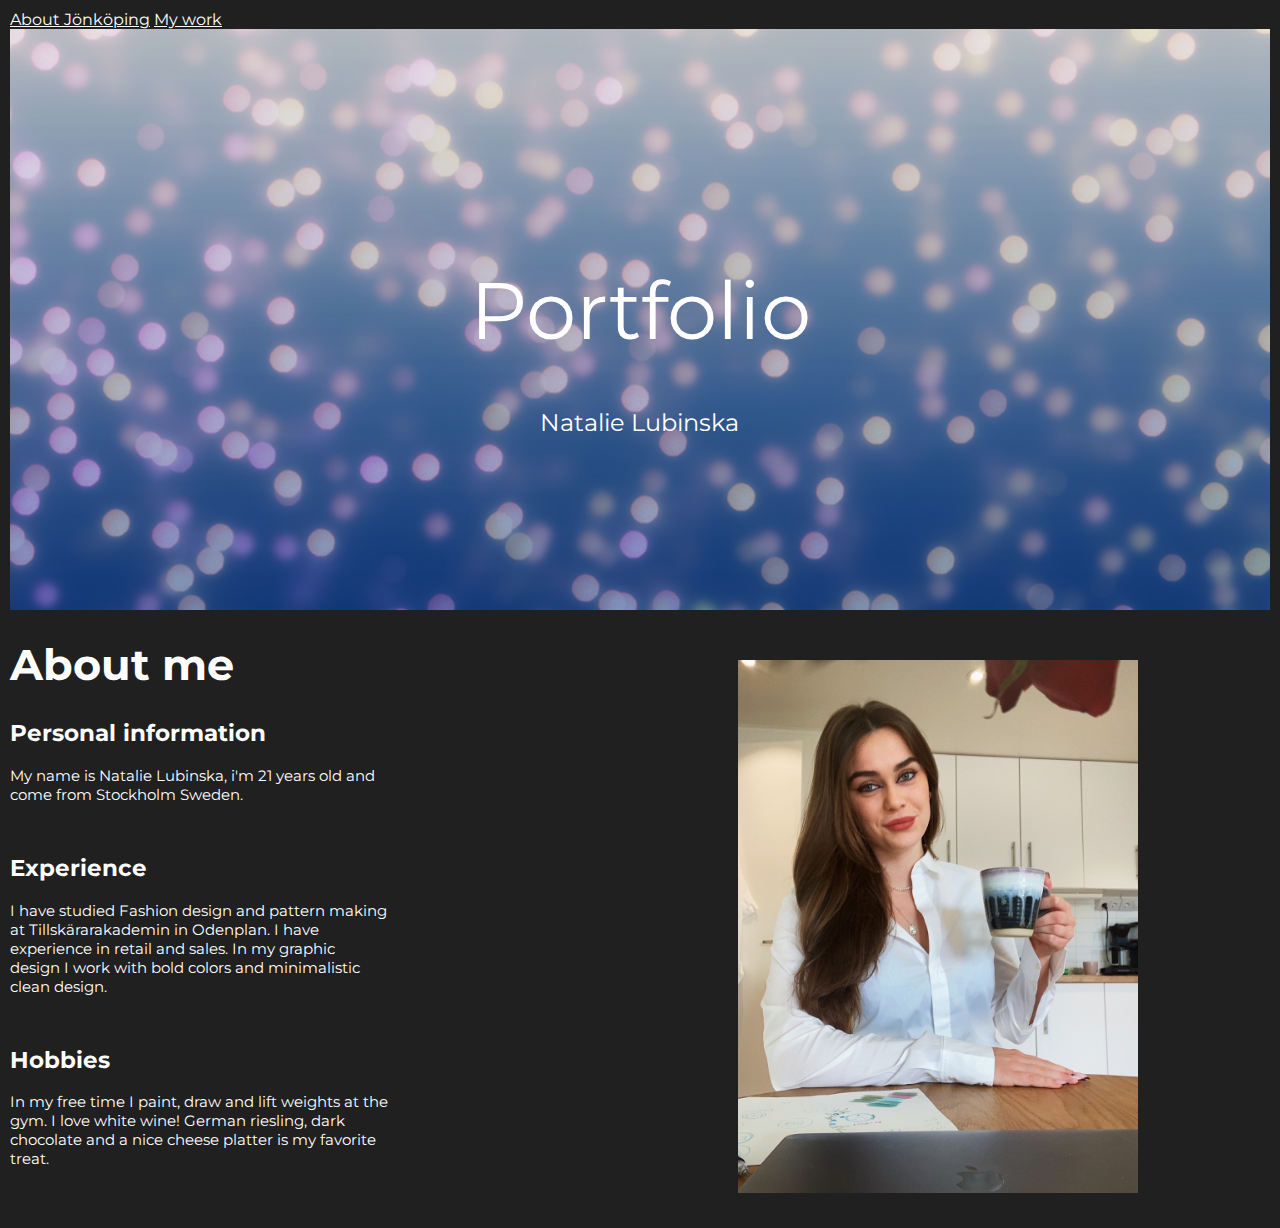
<file: index.html>
<!DOCTYPE html>
<html lang="en">
  <head>
    <meta charset="UTF-8" />
    <meta http-equiv="X-UA-Compatible" content="IE=edge" />
    <meta name="viewport" content="width=device-width, initial-scale=1.0" />
    <title>Natalie Lubinska</title>
    <!-- The following line is from google -->
    <link
      rel="icon"
      type="icon"
      href="https://static.vecteezy.com/system/resources/previews/001/188/163/original/heart-png.png"
    />
    <!-- The following three lines are from google fonts -->
    <link rel="preconnect" href="https://fonts.googleapis.com" />
    <link rel="preconnect" href="https://fonts.gstatic.com" crossorigin />
    <link
      href="https://fonts.googleapis.com/css2?family=Montserrat:wght@300&display=swap"
      rel="stylesheet"
    />
  </head>
  <link rel="stylesheet" type="text/css" href="index.css" />
  <body>

    <div class="container2">
      <div class="hero-image">
        <div class="hero-text" >Portfolio</h1>
          <div class="hero-text2">  Natalie Lubinska</div>
        
        </div>
      </div>
    <div class="wrapper2" >
      <a href="aboutjkpg.html">About Jönköping</a>
      <a href="work.html">My work</a>
    </div>
    </div>
  
      </div>

    <div class="container">
     
      
      <div class="textbox">
        <h1>About me</h1>
        <h2>Personal information</h2>
        <p>
          My name is Natalie Lubinska, i'm 21 years old and come from Stockholm
          Sweden.
        </p>
        <h2>Experience</h2>
        <p>
          I have studied Fashion design and pattern making at Tillskärarakademin
          in Odenplan. I have experience in retail and sales. In my graphic
          design I work with bold colors and minimalistic clean design.
        </p>
        <h2>Hobbies</h2>
        <p>
          In my free time I paint, draw and lift weights at the gym. I love
          white wine! German riesling, dark chocolate and a nice cheese platter
          is my favorite treat.
        </p>
      </div>
      <img class="Selfie" src="images/profileimage.jpg" />
    </div>
   
  </body>
</html>
</file>
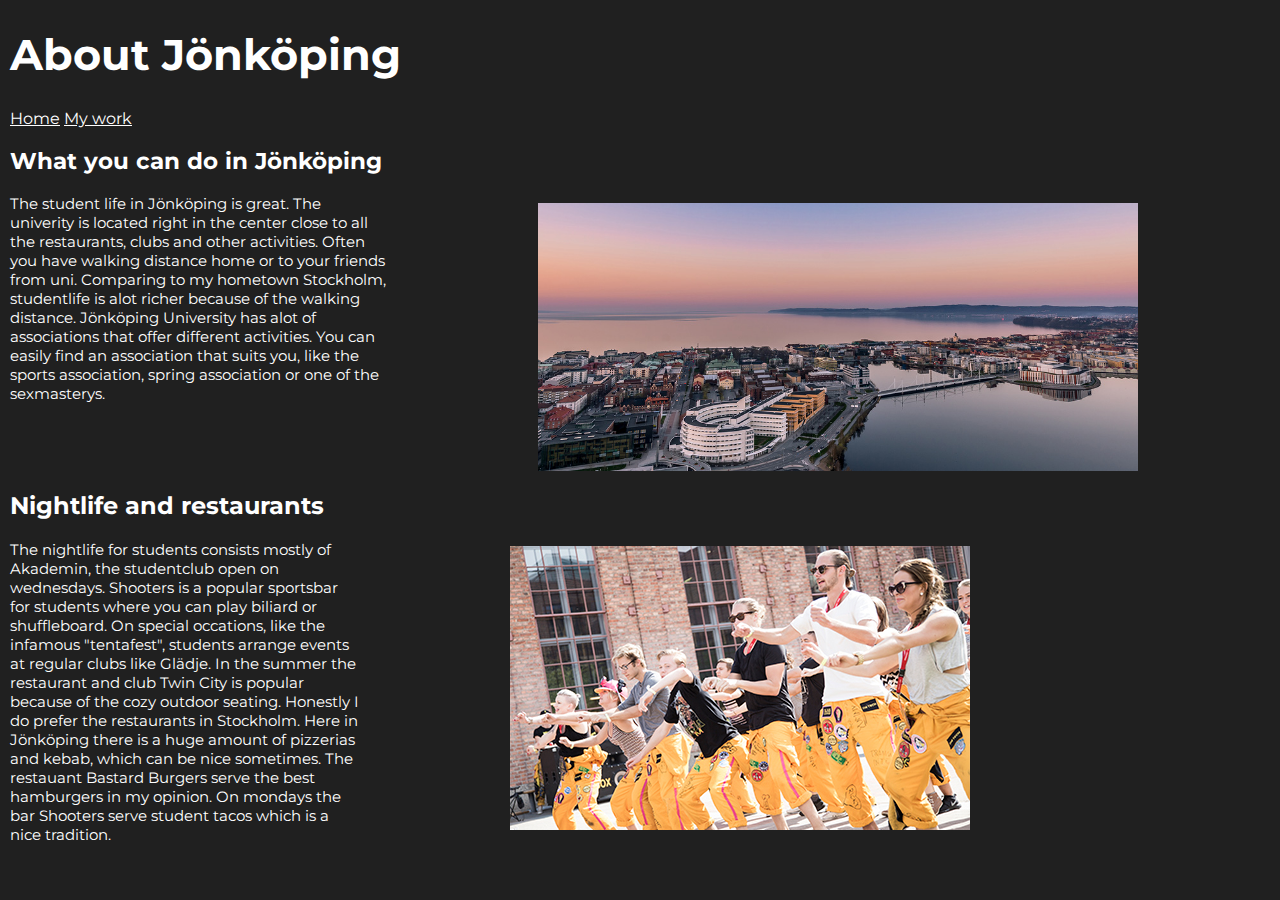
<file: aboutjkpg.html>
<!DOCTYPE html>
<html lang="en">
  <head>
    <meta charset="UTF-8" />
    <meta http-equiv="X-UA-Compatible" content="IE=edge" />
    <meta name="viewport" content="width=device-width, initial-scale=1.0" />
    <title>Natalie Lubinska</title>
    <!-- The following line is from google -->
    <link
      rel="icon"
      type="icon"
      href="https://static.vecteezy.com/system/resources/previews/001/188/163/original/heart-png.png"
    />
    <!-- The following three lines are from google fonts -->
    <link rel="preconnect" href="https://fonts.googleapis.com" />
    <link rel="preconnect" href="https://fonts.gstatic.com" crossorigin />
    <link
      href="https://fonts.googleapis.com/css2?family=Montserrat:wght@300&display=swap"
      rel="stylesheet"
    />
  </head>
  <link rel="stylesheet" type="text/css" href="index.css" />
  <body>
    <h1>About Jönköping</h1>
    <a href="index.html">Home</a>
    <a href="work.html">My work</a>
    <div class="container">
      <div class="textbox">
        <h2>What you can do in Jönköping</h2>
        <p>
          The student life in Jönköping is great. The univerity is located right
          in the center close to all the restaurants, clubs and other
          activities. Often you have walking distance home or to your friends
          from uni. Comparing to my hometown Stockholm, studentlife is alot
          richer because of the walking distance. Jönköping University has alot
          of associations that offer different activities. You can easily find
          an association that suits you, like the sports association, spring
          association or one of the sexmasterys.
        </p>
      </div>
      <img class="jonkopingview" src="images/jonkopingview.jpg" />
    </div>
    <img class="studentlife" src="images/studentlife.jpg" />
    <h2>Nightlife and restaurants</h2>
    <p>
      The nightlife for students consists mostly of Akademin, the studentclub
      open on wednesdays. Shooters is a popular sportsbar for students where you
      can play biliard or shuffleboard. On special occations, like the infamous
      "tentafest", students arrange events at regular clubs like Glädje. In the
      summer the restaurant and club Twin City is popular because of the cozy
      outdoor seating. Honestly I do prefer the restaurants in Stockholm. Here
      in Jönköping there is a huge amount of pizzerias and kebab, which can be
      nice sometimes. The restauant Bastard Burgers serve the best hamburgers in
      my opinion. On mondays the bar Shooters serve student tacos which is a
      nice tradition.
    </p>
  </body>
</html>
</file>
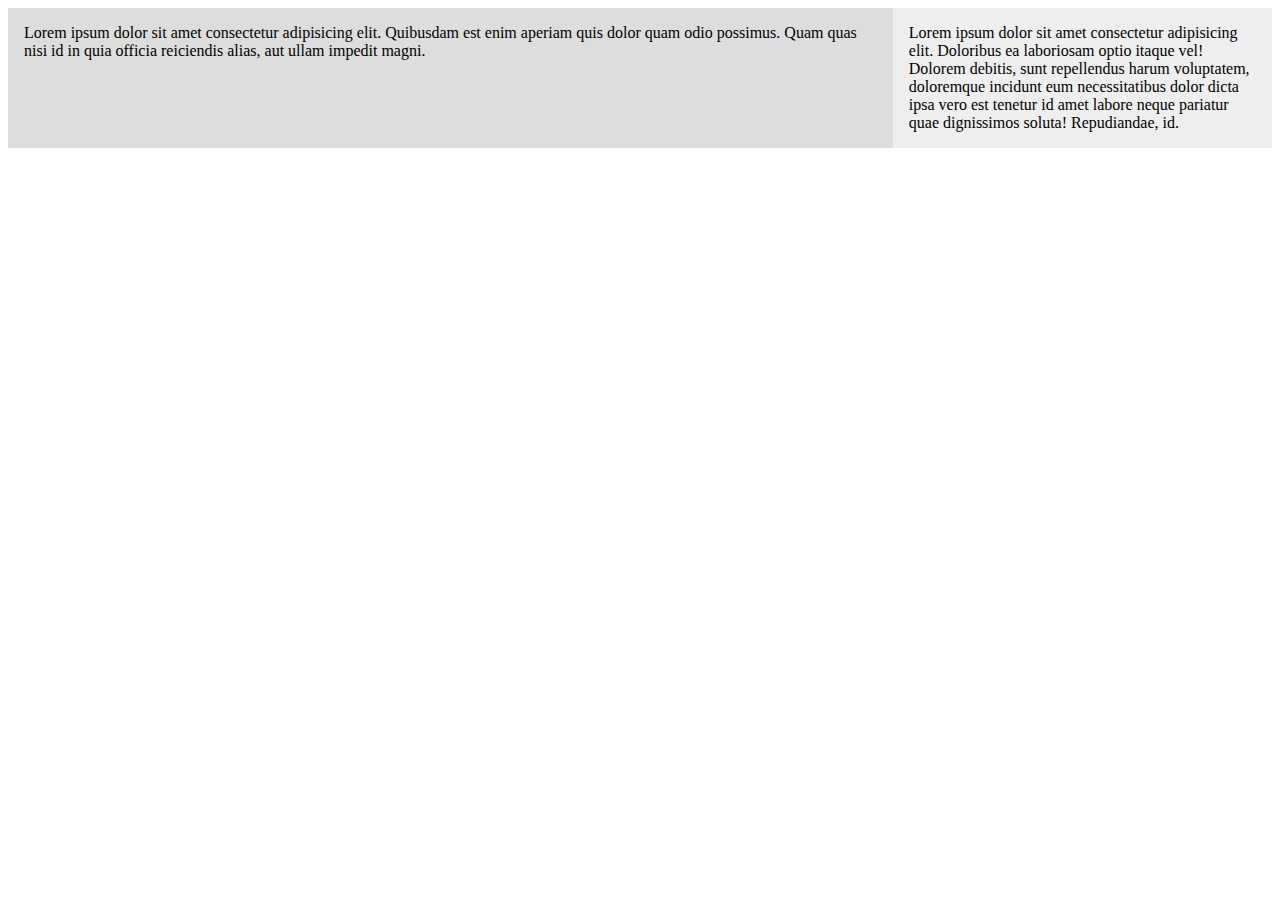
<file: grid.html>
<!DOCTYPE html>
<html lang="en">
  <head>
    <title>Document</title>
    <style>
      .wrapper {
        display: grid;
        grid-template-columns: 70% 30%;
      }
      .wrapper > div {
        background: #eee;
        padding: 1em;
      }
      .wrapper > div:nth-child(odd) {
        background: #ddd;
      }
    </style>
  </head>
  <body>
    <div class="wrapper">
      <div>
        Lorem ipsum dolor sit amet consectetur adipisicing elit. Quibusdam est
        enim aperiam quis dolor quam odio possimus. Quam quas nisi id in quia
        officia reiciendis alias, aut ullam impedit magni.
      </div>
      <div>
        Lorem ipsum dolor sit amet consectetur adipisicing elit. Doloribus ea
        laboriosam optio itaque vel! Dolorem debitis, sunt repellendus harum
        voluptatem, doloremque incidunt eum necessitatibus dolor dicta ipsa vero
        est tenetur id amet labore neque pariatur quae dignissimos soluta!
        Repudiandae, id.
      </div>
    </div>
  </body>
</html>
</file>
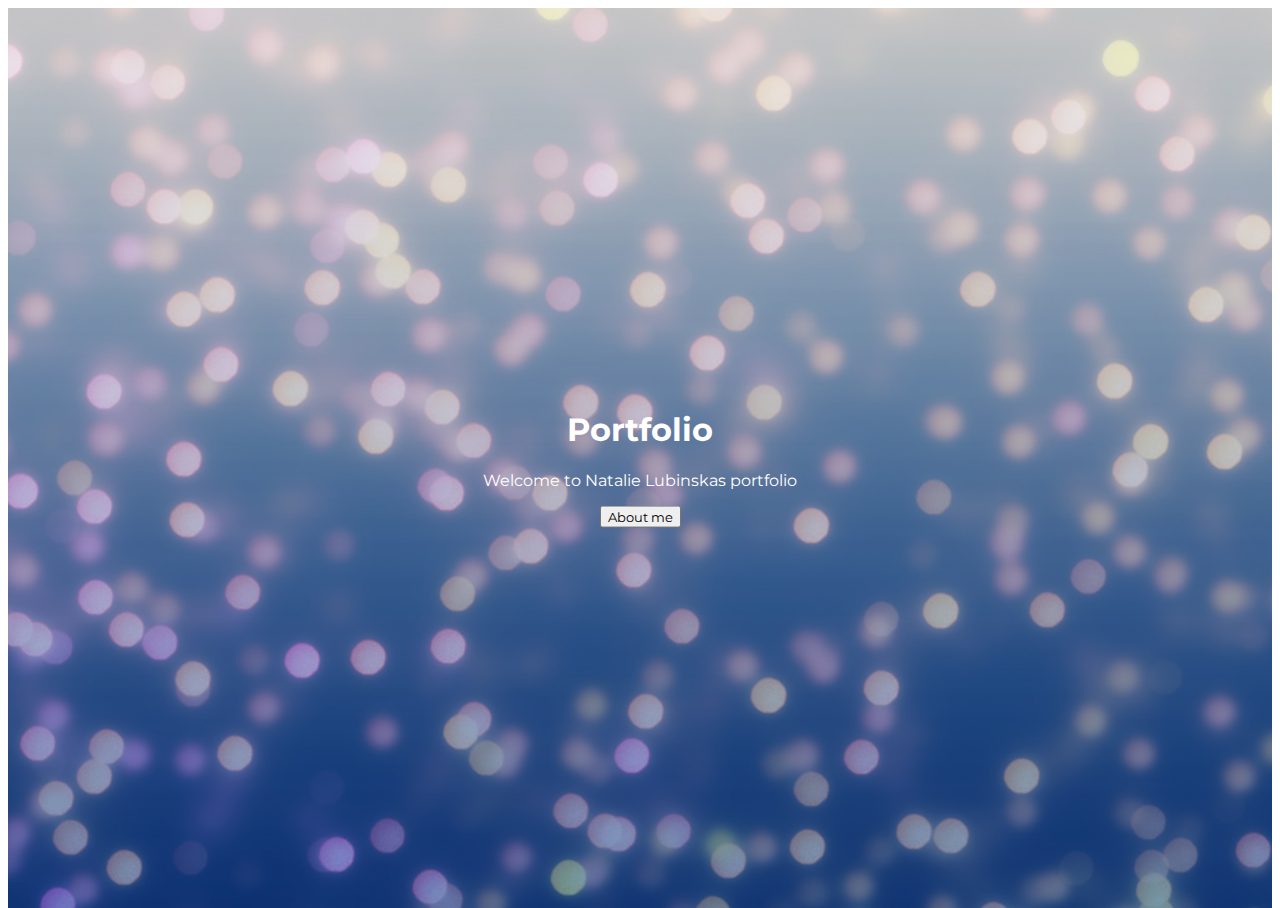
<file: hero.html>
<!DOCTYPE html>
<html lang="en">
  <head>
    <meta charset="UTF-8" />
    <meta http-equiv="X-UA-Compatible" content="IE=edge" />
    <meta name="viewport" content="width=, initial-scale=1.0" />
    <title>Document</title>
    <!-- The following three lines are from google fonts -->
    <link rel="preconnect" href="https://fonts.googleapis.com" />
    <link rel="preconnect" href="https://fonts.gstatic.com" crossorigin />
    <link
      href="https://fonts.googleapis.com/css2?family=Montserrat:wght@300&display=swap"
      rel="stylesheet"
    />
  </head>
  <link rel="stylesheet" type="text/css" href="hero.css" />
  <body>
    <div class="hero-image">
      <div class="hero-text">
        <h1>Portfolio</h1>
        <p>Welcome to Natalie Lubinskas portfolio</p>
        <button>About me</button>
      </div>
    </div>
  </body>
</html>
</file>
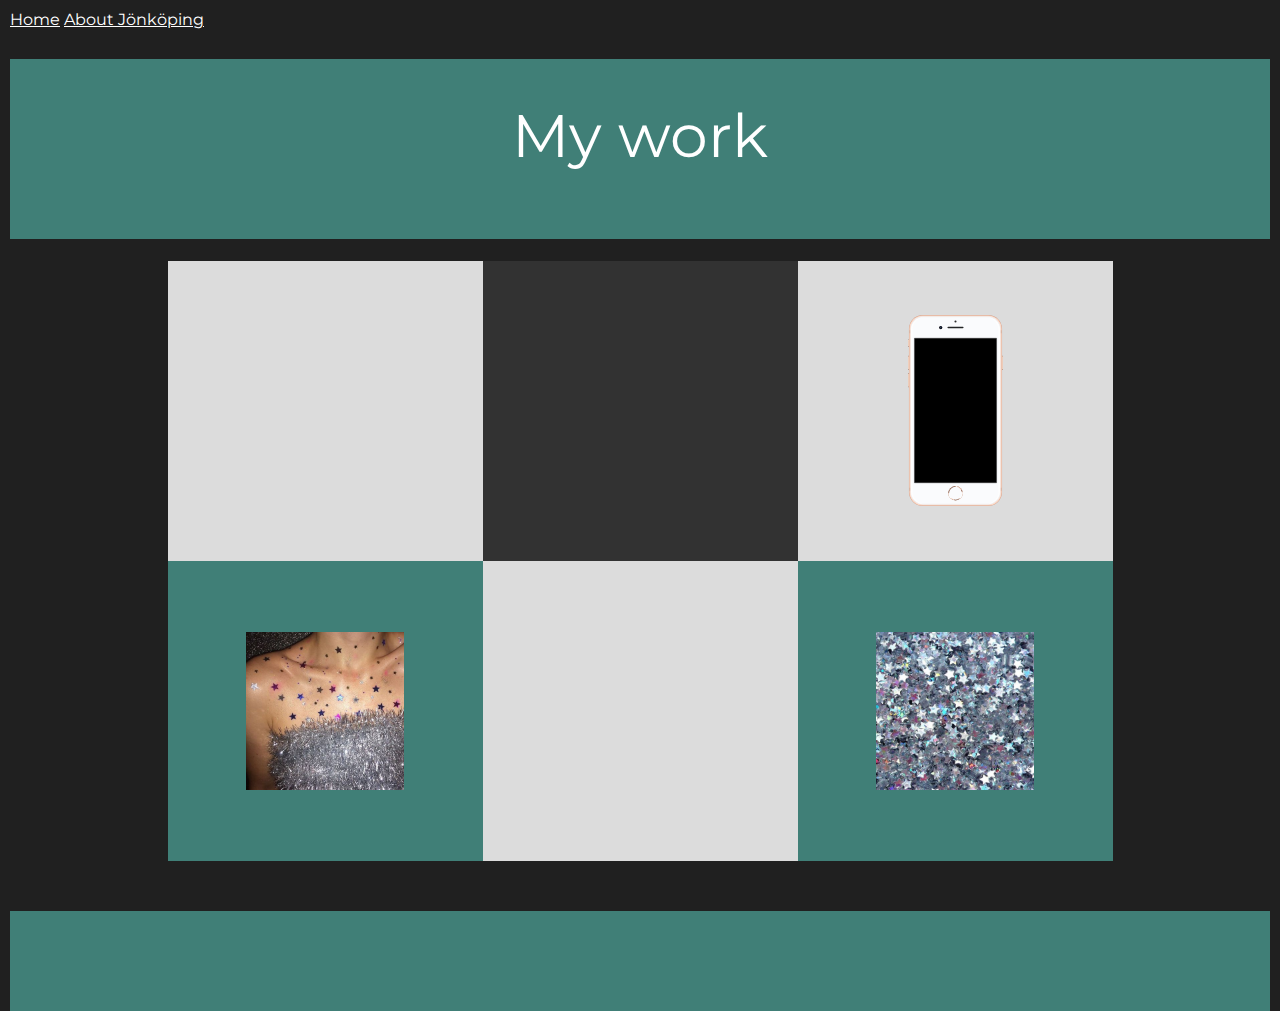
<file: work.html>
<!DOCTYPE html>
<html lang="en">
  <head>
    <meta charset="UTF-8" />
    <meta http-equiv="X-UA-Compatible" content="IE=edge" />
    <meta name="viewport" content="width=device-width, initial-scale=1.0" />
    <title>My work</title>
    <!-- The following three lines are from google fonts -->
    <link rel="preconnect" href="https://fonts.googleapis.com" />
    <link rel="preconnect" href="https://fonts.gstatic.com" crossorigin />
    <link
      href="https://fonts.googleapis.com/css2?family=Montserrat:wght@300&display=swap"
      rel="stylesheet"
    />
  </head>
  <link rel="stylesheet" type="text/css" href="index.css" />
  <body>
    <a href="index.html">Home</a>
    <a href="aboutjkpg.html">About Jönköping</a>

    <style> 
    .grid-container >div{
        padding: 1em;
    } 
    </style>

    <main class="main-container">
      <div class="header">My work</div>
      <div class="content"><div class="grid-item1" ></div>
        <a href="workdetail.html" class="grid-item2" ></a> 
        <div class="grid-item3"></div>
      <div class="grid-item4"></div>
      <div class="grid-item5"></div>    
      <div class="grid-item6"></div>

   
    </div>
    
      <div class="footer"></div>
      </div>

    </main>
  </body>
</html>
</file>
<file: index.css>
* {
  font-family: "Montserrat", sans-serif;
  background-color: rgb(32, 32, 32);
  color: white;
}

.container2 {
min-height: 600px;
 background-image: url("images/hero.jpg");
  background-position: center;
  background-repeat: no-repeat;
  background-size: cover;
  position: relative;
 
}


.hero-text {

  text-align: center;
  position: absolute;
  top: 50%;
  left: 50%;
  transform: translate(-50%, -50%);
  color: white;
  background: none;
  font-size: 80px;
}

.hero-text {
  animation: color-change 1s infinite;
  animation-fill-mode: forwards;
}
.hero-text2 {
  background: none;
  position: absolute;
  font-size: 24px;
 align-self: center;
 display: flex;
 margin-left: 70px;
 margin-top: 30px;

}
.hero-text2:hover {
  animation-name: hero-animation;
  animation-duration: 1s;
  animation-timing-function: ease-in-out;
  animation-iteration-count: 3;
  animation-fill-mode: forwards;
  transform-origin: center;
}
@keyframes hero-animation {
0% {
  transform: scale(1);
}
50% {
  transform: scale(2);
}
100% {
  transform: scale(1);
}

}

@keyframes color-change {
  0% { color: rgb(19, 36, 111); }
  
  50% { color: rgb(144, 12, 173); 
  }
  100% { color: rgb(19, 36, 111);
  }
}

p {
  margin-bottom: 50px;
  font-size: 15px;
  font-family: "Montserrat";
}
.container {
  display: flex;
}
.Selfie {
  display: flex;
  width: 400px;
  float: right;
  margin-left: 350px;
  margin-top: 50px;
  height: 100%;
}
.textbox {
  width: 30%;
  font-size: 15px;
}
body {
  margin-left: 80px;
}
h1 {
  font-size: 32pt;
}
.jonkopingview {
  height: auto;
  width: auto;
  max-height: 300px;
  max-width: 600px;
  float: right;
  margin-left: 150px;
  margin-top: 75px;
}
.studentlife {
  height: auto;
  width: auto;
  display: flex;
  max-height: 300px;
  max-width: fit-content;
  float: right;
  margin-left: 150px;
  margin-right: 300px;
  margin-top: 75px;
}
html body {
  margin: 10px;
  margin-right: 10px;
}
.header {
  background-color: rgb(64, 127, 119);
  grid-area: header;
  font-size: 60px;
  height: 100px;
  text-align: center;
  padding: 40px;

  margin-top: 30px;
}
.main-container {
  display: grid;
  grid-template-columns: 1fr 6fr 1fr;
  grid-template-rows: 2rem 1fr 2rem;
  grid-template-areas:
    "header header header"
    ".content."
    "footer footer footer";
  min-height: 100vh;
}

.content {
  display: grid;
  grid-template-columns: 1fr 1fr 1fr;
  grid-template-rows: 1fr 1fr;
  background-color: rgb(43, 24, 24);
  grid-area: content;
  margin-top: 200px;
  margin-bottom: 50px;
  min-height: 600px;
}
@media screen and (max-width: 600px) {
  .content { 
    grid-template-columns: 1fr 1fr;
    grid-template-rows: 1fr 1fr 1fr;
}
  
}
.grid-item1 {
  background-color: rgb(220, 220, 220);
  background-image: url("images/powerpuff.ai");
  background-size: 50%;
  background-repeat: no-repeat;
  background-position: center;
}
.grid-item2 {
  background-color: rgb(50, 50, 50);
  background-image: url("images/logo.pdf");
  background-size: 60%;
  background-repeat: no-repeat;
  background-position: center;
}
.grid-item3 {
  background-color: rgb(220, 220, 220);
  background-image: url("images/iphone.svg");
  background-size: 30%;
  background-repeat: no-repeat;
  background-position: center;
}
.grid-item4 {
  background-color: rgb(64, 127, 119);
  background-image: url("images/skinstars.jpg");
  background-size: 50%;
  background-repeat: no-repeat;
  background-position: center;
}
.grid-item5 {
  background-color: rgb(220, 220, 220);
  background-image: url("images/glossier.pdf");
  background-size: 40%;
  background-repeat: no-repeat;
  background-position: center;
}
.grid-item6 {
  background-color: rgb(64, 127, 119);
  background-image: url("images/stars.jpg");
  background-size: 50%;
  background-repeat: no-repeat;
  background-position: center;
}
.footer {
  background-color: rgb(64, 127, 119);
  grid-area: footer;
  height: 100px;
}
.logo {
  display: grid;
  float: right;
  padding: 0px;

  margin-right: 600px;
}
.typonew {
  width: 400px;
  background-color: rgb(250, 250, 250);
  padding: 6px;
}
.moodboard {
  width: 400px;
  margin-right: 15px;
}

.layout {
  width: 400px;
  background-color: rgb(250, 250, 250);
  padding: 15px;
}

.wrap {
  display: grid;
  grid-template-areas: "text" "logo" "typo" "layoutasa";
  grid-template-columns: 1fr 1fr 1fr 1fr;
  grid-template-rows: 1fr;
  padding-top: 80px;
}
@media screen and (max-width: 600px) {
  .wrap { 
    grid-template-columns: 1fr;
}
</file>
<file: hero.css>
body,
html {
  height: 100%;
}
* {
  font-family: "Montserrat", sans-serif;
}

/* The hero image */
.hero-image {
  background-image: url("images/hero.jpg");

  /* Set a specific height */
  height: 100%;

  /* Position and center the image to scale nicely on all screens */
  background-position: center;
  background-repeat: no-repeat;
  background-size: cover;
  position: relative;
}

/* Place text in the middle of the image */
.hero-text {
  text-align: center;
  position: absolute;
  top: 50%;
  left: 50%;
  transform: translate(-50%, -50%);
  color: white;
}
</file>
